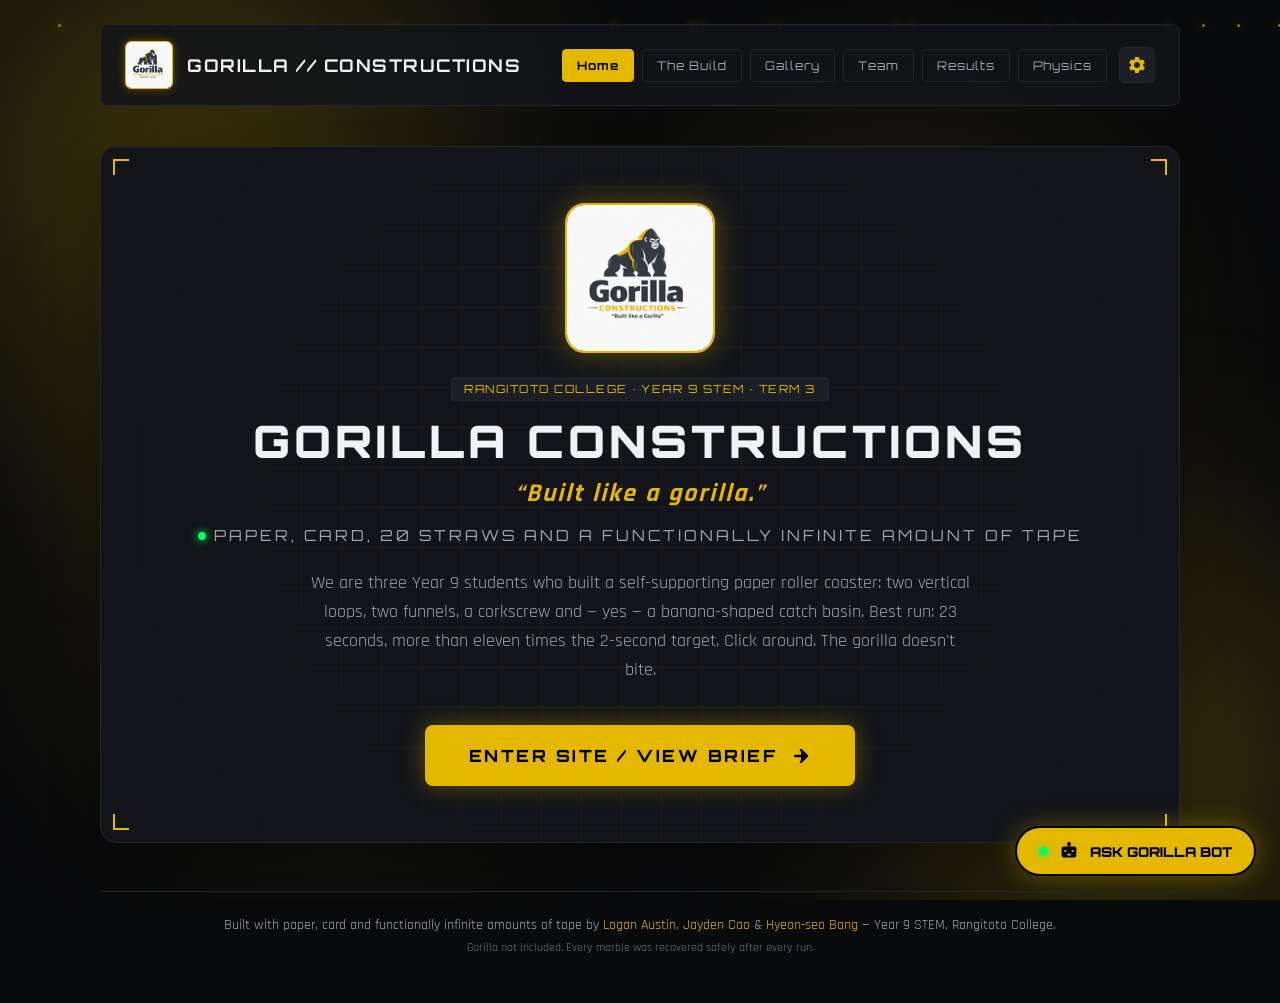
<file: deploy/index.html>
<!DOCTYPE html>
<html lang="en">
<head>
  <meta charset="UTF-8">
  <meta name="viewport" content="width=device-width, initial-scale=1.0">
  <title>Gorilla Constructions — Year 9 Roller Coaster (Rangitoto College)</title>
  <meta name="description" content="Three Year 9 students, 20 straws, 10 sheets of card, two loops, two funnels and one banana. This is our paper roller coaster build.">
  <meta property="og:title" content="Gorilla Constructions — Built Like a Gorilla">
  <meta property="og:description" content="Our Year 9 paper & card roller coaster: dual loops, twin funnels, corkscrew spirals and a banana catch basin.">
  <meta property="og:type" content="website">
  <meta property="og:image" content="assets/images/logo.jpg">
  <meta name="theme-color" content="#090a0c">
  <link rel="icon" type="image/png" href="assets/images/favicon.png">
  <link href="https://fonts.googleapis.com/css2?family=Orbitron:wght@600;800;900&family=Rajdhani:wght@500;600;700&family=Caveat:wght@600&display=swap" rel="stylesheet">
  <link rel="stylesheet" href="css/styles.css">
</head>
<body>

  <a class="skip-link" href="#main-content">Skip to content</a>

  <!-- HIDDEN TRANSLATE DIV -->
  <div id="google_translate_element" style="display:none;"></div>

  <!-- MOVING BACKGROUND LIGHTS -->
  <div class="glow-bg">
    <div id="g1" class="glow-circle glow-1"></div>
    <div id="g2" class="glow-circle glow-2"></div>
    <div id="g3" class="glow-circle glow-3"></div>
    <div id="g4" class="glow-circle glow-4"></div>
  </div>

  <div id="particles-container"></div>

  <div id="main-content" class="container">
    
    <!-- HEADER -->
    <header>
      <div class="logo-area" onclick="switchSection('home')">
        <div class="logo-box">
          <img src="assets/images/logo.jpg" alt="Gorilla Constructions Logo">
        </div>
        <h1>GORILLA // CONSTRUCTIONS</h1>
      </div>

      <div class="nav-wrapper">
        <button type="button" class="nav-burger" id="navBurger" onclick="toggleMobileNav()" aria-label="Toggle navigation menu" aria-expanded="false" aria-controls="main-nav">
          <svg viewBox="0 0 24 24"><path d="M3 6h18M3 12h18M3 18h18" stroke="currentColor" stroke-width="2.4" stroke-linecap="round"/></svg>
        </button>

        <nav id="main-nav" aria-label="Main navigation">
          <button type="button" class="nav-btn" id="btn-home" onclick="switchSection('home')">Home</button>
          <button type="button" class="nav-btn" id="btn-brief" onclick="switchSection('brief')">The Build</button>
          <button type="button" class="nav-btn" id="btn-gallery" onclick="switchSection('gallery')">Gallery</button>
          <button type="button" class="nav-btn" id="btn-team" onclick="switchSection('team')">Team</button>
          <button type="button" class="nav-btn" id="btn-testing" onclick="switchSection('testing')">Results</button>
          <button type="button" class="nav-btn" id="btn-physics" onclick="switchSection('physics')">Physics</button>
        </nav>

        <!-- ACCESSIBILITY SETTINGS MODAL TRIGGER GEAR -->
        <button class="settings-trigger-btn" onclick="openAccessibilityModal()" title="Settings, accessibility & language">
          <svg viewBox="0 0 24 24"><path d="M19.14 12.94c.04-.3.06-.61.06-.94 0-.32-.02-.64-.07-.94l2.03-1.58a.49.49 0 0 0 .12-.61l-1.92-3.32a.488.488 0 0 0-.59-.22l-2.39.96c-.5-.38-1.03-.7-1.62-.94l-.36-2.54a.484.484 0 0 0-.48-.41h-3.84c-.24 0-.43.17-.47.41l-.36 2.54c-.59.24-1.13.57-1.62.94l-2.39-.96a.488.488 0 0 0-.59.22L2.74 8.87c-.12.21-.08.47.12.61l2.03 1.58c-.05.3-.09.63-.09.94s.02.64.07.94l-2.03 1.58a.49.49 0 0 0-.12.61l1.92 3.32c.12.22.37.29.59.22l2.39-.96c.5.38 1.03.7 1.62.94l.36 2.54c.05.24.24.41.48.41h3.84c.24 0 .44-.17.47-.41l.36-2.54c.59-.24 1.13-.56 1.62-.94l2.39.96c.22.08.47 0 .59-.22l1.92-3.32c.12-.22.07-.47-.12-.61l-2.01-1.58zM12 15.6c-1.98 0-3.6-1.62-3.6-3.6s1.62-3.6 3.6-3.6 3.6 1.62 3.6 3.6-1.62 3.6-3.6 3.6z"/></svg>
        </button>
      </div>
    </header>

    <!-- ACCESSIBILITY & SETTINGS POPUP MODAL -->
    <div id="accessibilityModal" class="modal-overlay" role="dialog" aria-modal="true" aria-labelledby="a11yModalTitle" onclick="closeAccessibilityModal()">
      <div class="accessibility-card" onclick="event.stopPropagation()">
        <div class="accessibility-header">
          <h3 id="a11yModalTitle">
            <svg width="20" height="20" viewBox="0 0 24 24" fill="var(--accent-gold)"><path d="M12 2a10 10 0 1 0 10 10A10 10 0 0 0 12 2zm1 15h-2v-6h2zm0-8h-2V7h2z"/></svg>
            ACCESSIBILITY & SETTINGS
          </h3>
          <button class="modal-close-btn" onclick="closeAccessibilityModal()">&times;</button>
        </div>

        <!-- THEME SELECTION -->
        <div class="setting-group">
          <label>COLOR THEME</label>
          <div class="option-buttons-row">
            <button class="setting-btn active-opt" id="theme-dark-btn" onclick="setTheme('dark')">Dark</button>
            <button class="setting-btn" id="theme-light-btn" onclick="setTheme('light')">Light (White & Yellow)</button>
          </div>
        </div>

        <!-- ZOOM / SCALE OPTIONS -->
        <div class="setting-group">
          <label>PAGE ZOOM / SCALE</label>
          <div class="option-buttons-row">
            <button class="setting-btn" onclick="setPageZoom('80%')">80%</button>
            <button class="setting-btn active-opt" id="zoom-default" onclick="setPageZoom('100%')">100%</button>
            <button class="setting-btn" onclick="setPageZoom('125%')">125%</button>
            <button class="setting-btn" onclick="setPageZoom('150%')">150%</button>
          </div>
        </div>

        <!-- TEXT SIZE -->
        <div class="setting-group">
          <label>FONT SIZE</label>
          <div class="option-buttons-row">
            <button class="setting-btn" onclick="setFontSize('14px')">Small</button>
            <button class="setting-btn active-opt" onclick="setFontSize('16px')">Normal</button>
            <button class="setting-btn" onclick="setFontSize('18px')">Large</button>
            <button class="setting-btn" onclick="setFontSize('20px')">X-Large</button>
          </div>
        </div>

        <!-- ACCESSIBILITY TOGGLES -->
        <div class="setting-group">
          <div class="toggle-row">
            <span>High Contrast Mode</span>
            <label class="switch">
              <input type="checkbox" id="contrastToggle" onchange="toggleHighContrast(this.checked)">
              <span class="slider"></span>
            </label>
          </div>

          <div class="toggle-row">
            <span>Dyslexia-Friendly Font</span>
            <label class="switch">
              <input type="checkbox" id="fontToggle" onchange="toggleDyslexiaFont(this.checked)">
              <span class="slider"></span>
            </label>
          </div>

          <div class="toggle-row">
            <span>Reduce Motion (Disable Animations)</span>
            <label class="switch">
              <input type="checkbox" id="motionToggle" onchange="toggleReduceMotion(this.checked)">
              <span class="slider"></span>
            </label>
          </div>

          <div class="toggle-row">
            <span>Gorilla Bot AI Floating Widget</span>
            <label class="switch">
              <input type="checkbox" id="aiToggle" checked onchange="toggleAIBotWidget(this.checked)">
              <span class="slider"></span>
            </label>
          </div>

          <div class="toggle-row">
            <span>Sound Effects (Gorilla Roar)</span>
            <label class="switch">
              <input type="checkbox" id="soundToggle" checked onchange="toggleSoundEffects(this.checked)">
              <span class="slider"></span>
            </label>
          </div>

          <!-- LANGUAGE -->
          <div class="setting-group">
            <label>WEBSITE LANGUAGE</label>
            <div class="lang-selector-box">
              <span style="font-size: 0.8rem;">🌐</span>
              <select id="globalLangSelect" onchange="applyGlobalLanguage(this.value)">
                <option value="en">EN (English)</option>
                <option value="es">ES (Español)</option>
                <option value="fr">FR (Français)</option>
                <option value="de">DE (Deutsch)</option>
                <option value="zh-CN">ZH (中文)</option>
                <option value="ja">JA (日本語)</option>
                <option value="ar">AR (العربية)</option>
                <option value="pt">PT (Português)</option>
                <option value="ru">RU (Русский)</option>
                <option value="hi">HI (हिन्दी)</option>
                <option value="ko">KO (한국어)</option>
                <option value="it">IT (Italiano)</option>
              </select>
            </div>
          </div>
        </div>

      </div>
    </div>

    <!-- LIGHTBOX MODAL FOR GALLERY IMAGES -->
    <div id="lightboxModal" class="lightbox-modal" role="dialog" aria-modal="true" aria-label="Enlarged photo viewer" onclick="closeLightbox()">
      <div class="lightbox-content" onclick="event.stopPropagation()">
        <button class="lightbox-close-btn" onclick="closeLightbox()" aria-label="Close photo viewer">&times;</button>
        <div class="lightbox-img-container">
          <img id="lightboxImg" alt="Enlarged coaster photo">
        </div>
        <div class="lightbox-desc">
          <h3 id="lightboxTitle">Photo</h3>
          <p id="lightboxText">Click a photo to see it here.</p>
        </div>
      </div>
    </div>

    <!-- TAB 0: LANDING HOME PAGE -->
    <section id="home" class="page-section active-section">
      <div class="landing-hero" id="tiltCard">
        
        <div class="corner-accent top-left"></div>
        <div class="corner-accent top-right"></div>
        <div class="corner-accent bottom-left"></div>
        <div class="corner-accent bottom-right"></div>

        <div class="hero-grid-pattern"></div>

        <div class="landing-content">
          <div class="landing-logo-wrapper" onclick="triggerGorillaRoar()" title="Go on. Click the gorilla.">
            <img src="assets/images/logo.jpg" alt="Gorilla Constructions Logo">
            <span class="click-hint">CLICK ME</span>
          </div>

          <span class="status-tag">RANGITOTO COLLEGE · YEAR 9 STEM · TERM 3</span>
          <h2 class="landing-title">Gorilla Constructions</h2>

          <div class="landing-motto">“Built like a gorilla.”</div>

          <div class="landing-subtitle">
            <span class="status-dot"></span> Paper, card, 20 straws and a functionally infinite amount of tape
          </div>

          <p class="landing-description">
            We are three Year 9 students who built a self-supporting paper roller coaster: two vertical loops, two funnels, a corkscrew and — yes — a banana-shaped catch basin. Best run: 23 seconds, more than eleven times the 2-second target. Click around. The gorilla doesn't bite.
          </p>

          <button type="button" class="enter-btn" onclick="switchSection('brief')">
            ENTER SITE / VIEW BRIEF
            <svg viewBox="0 0 24 24">
              <path d="M5 12h14M12 5l7 7-7 7" stroke="currentColor" stroke-width="3" stroke-linecap="round" stroke-linejoin="round"/>
            </svg>
          </button>
        </div>

      </div>
    </section>

    <!-- TAB 1: DESIGN BRIEF & SPECS -->
    <section id="brief" class="page-section">
      <div class="hero">
        <span class="status-tag">THE TASK</span>
        <h2>Paper &amp; Card Roller Coaster Project</h2>
        <p>The brief: a self-supporting marble run, at least one loop, running for at least 2 seconds. We went slightly overboard — two loops, two funnels and a corkscrew — because "meets the minimum" didn't feel very gorilla.</p>
      </div>

      <div class="metrics-bar">
        <div class="metric-card">
          <h4 data-count="23" data-suffix="s">23s</h4>
          <p>Best Run Time (target was 2s)</p>
        </div>
        <div class="metric-card">
          <h4 data-count="2" data-suffix="">2</h4>
          <p>Vertical Loops (360°)</p>
        </div>
        <div class="metric-card">
          <h4 data-count="2" data-suffix="">2</h4>
          <p>Velocity Funnels</p>
        </div>
        <div class="metric-card">
          <h4 data-count="45" data-suffix="cm">45cm</h4>
          <p>Starting Drop Height</p>
        </div>
      </div>

      <div class="grid">
        <div class="card">
          <h3>What we built (and why)</h3>
          <p>The assessment is based on Ben Finio's Science Buddies guide. Here's our spec sheet — every choice on this list earned its place the hard way:</p>
          <br>
          <ul>
            <li><strong>Two vertical loops:</strong> One loop is the brief. Two is a statement. They're stepped in height so the marble keeps enough speed to survive the second apex.</li>
            <li><strong>Two funnels:</strong> Inverted paper trapezoids that trade straight-line speed for slow orbital spirals — our secret weapon for stretching run time.</li>
            <li><strong>Corkscrew spiral:</strong> A folded 3D helix that bleeds off speed gently between features instead of losing it all in one drop.</li>
            <li><strong>Banana basin:</strong> The finish line is banana-shaped. There is no engineering reason for this. There doesn't need to be.</li>
            <li><strong>Self-supporting:</strong> Everything stands on an A3 cardboard base held up by straw truss towers. No walls, no hands, no cheating.</li>
          </ul>
          <span class="margin-note">the banana was Hyeon-seo's idea. We regret nothing.</span>
        </div>

        <div class="card">
          <h3>Why it's shaped like this</h3>
          <p>Logan's straw cross-bracing + Hyeon-seo's track geometry (funnels, loops, spirals) + Jayden's height maths. The full lap:</p>
          <br>
          <p><strong>The run:</strong> the marble starts as high as the tower allows, because height = stored energy — that's the whole game. It drops into <strong>Funnel #1</strong> and orbits while feeding slowly through the hole, regains speed through <strong>Loops #1 and #2</strong>, threads the corkscrew <strong>spiral</strong>, takes one last spin in <strong>Funnel #2</strong>, then rolls to a stop in the <strong>banana</strong>. Simple to describe. Eleven prototypes to build.</p>
        </div>

        <div class="blueprint-card">
          <div class="blueprint-header">
            <h3>Structural CAD Blueprint</h3>
            <span class="cad-tag">DRAWN TO SCALE · MORE OR LESS</span>
          </div>

          <div class="blueprint-screen">
            <svg class="blueprint-svg" viewBox="0 0 320 210">
              <defs>
                <linearGradient id="trackGrad" x1="0%" y1="0%" x2="100%" y2="100%">
                  <stop offset="0%" stop-color="#ffe600" />
                  <stop offset="100%" stop-color="#b39000" />
                </linearGradient>

                <linearGradient id="bananaGrad" x1="0%" y1="0%" x2="100%" y2="100%">
                  <stop offset="0%" stop-color="#fff200" />
                  <stop offset="60%" stop-color="#ffd000" />
                  <stop offset="100%" stop-color="#e5a800" />
                </linearGradient>
              </defs>

              <polygon points="10,195 100,155 310,155 220,195" fill="var(--badge-bg)" stroke="var(--card-border)" stroke-width="1.5" />
              <text x="160" y="183" font-size="7" fill="var(--text-sub)" font-family="var(--heading-font)" text-anchor="middle">A3 BASE PLATE (SELF-SUPPORTING)</text>

              <g id="svg-tower" opacity="1" style="transition: opacity 0.3s;" onclick="inspectBlueprintPart('tower')">
                <line x1="28" y1="12" x2="18" y2="185" stroke="var(--text-sub)" stroke-width="2" />
                <line x1="28" y1="12" x2="45" y2="178" stroke="var(--text-sub)" stroke-width="2" />
                <line x1="28" y1="12" x2="62" y2="168" stroke="var(--text-sub)" stroke-width="2" />
                <line x1="26" y1="45" x2="48" y2="75" stroke="var(--accent-gold)" stroke-width="1" />
                <line x1="23" y1="85" x2="52" y2="115" stroke="var(--accent-gold)" stroke-width="1" />
                <line x1="20" y1="125" x2="56" y2="150" stroke="var(--accent-gold)" stroke-width="1" />
                <path d="M 28 10 C 38 10, 48 12, 52 24" fill="none" stroke="url(#trackGrad)" stroke-width="2.5" />
              </g>

              <g id="svg-funnels" opacity="0.4" style="transition: opacity 0.3s;" onclick="inspectBlueprintPart('funnels')">
                <ellipse cx="70" cy="30" rx="22" ry="7" fill="var(--badge-bg)" stroke="var(--accent-gold)" stroke-width="1.5" />
                <polygon points="48,30 92,30 76,50 64,50" fill="var(--badge-bg)" stroke="var(--accent-gold)" stroke-width="1.5" />
                <ellipse cx="70" cy="33" rx="14" ry="4" fill="none" stroke="var(--accent-gold)" stroke-width="1" stroke-dasharray="2,2" />
                <text x="70" y="32" font-size="5" fill="var(--accent-gold)" font-family="var(--heading-font)" text-anchor="middle">FUNNEL 1</text>

                <ellipse cx="225" cy="110" rx="30" ry="9" fill="var(--badge-bg)" stroke="var(--accent-gold)" stroke-width="1.5" />
                <polygon points="195,110 255,110 234,136 216,136" fill="var(--badge-bg)" stroke="var(--accent-gold)" stroke-width="1.5" />
                <ellipse cx="225" cy="114" rx="20" ry="5" fill="none" stroke="var(--accent-gold)" stroke-width="1" stroke-dasharray="2,2" />
                <text x="225" y="113" font-size="6" fill="var(--accent-gold)" font-family="var(--heading-font)" text-anchor="middle">FUNNEL 2 (LARGER)</text>
              </g>

              <g id="svg-loops" opacity="0.4" style="transition: opacity 0.3s;" onclick="inspectBlueprintPart('loops')">
                <path d="M 52 24 C 55 24, 60 25, 68 23" fill="none" stroke="url(#trackGrad)" stroke-width="2.5" />
                <path d="M 70 50 Q 70 72, 95 72" fill="none" stroke="url(#trackGrad)" stroke-width="2.5" />
                <path d="M 95 72 C 85 32, 125 32, 115 75" fill="none" stroke="url(#trackGrad)" stroke-width="2.5" />
                <path d="M 115 75 Q 122 78, 128 78" fill="none" stroke="url(#trackGrad)" stroke-width="2.5" />
                <path d="M 128 78 C 120 48, 152 48, 146 80" fill="none" stroke="url(#trackGrad)" stroke-width="2.5" />
              </g>

              <g id="svg-spirals" opacity="0.4" style="transition: opacity 0.3s;" onclick="inspectBlueprintPart('spirals')">
                <path d="M 146 80 Q 152 82, 158 84" fill="none" stroke="url(#trackGrad)" stroke-width="2.5" />
                <path d="M 158 84 C 180 70, 185 105, 168 100 C 152 95, 180 82, 198 101" 
                      fill="none" stroke="url(#trackGrad)" stroke-width="2.5" stroke-dasharray="4,1" />
                <path d="M 225 136 C 225 152, 238 154, 246 150" fill="none" stroke="url(#trackGrad)" stroke-width="2.5" />

                <g id="accurate-banana-shape">
                  <path d="M 246,146 C 260,138 285,142 300,160 C 305,166 302,176 290,178 C 278,180 262,172 250,160 C 242,152 243,148 246,146 Z" 
                        fill="url(#bananaGrad)" stroke="#221800" stroke-width="1.2" />
                  <path d="M 246,146 C 243,142 241,138 243,135 C 246,133 249,136 250,140 Z" 
                        fill="#4d3b00" stroke="#221800" stroke-width="0.8" />
                  <path d="M 290,178 C 293,181 296,180 295,177 C 294,175 291,176 290,178 Z" 
                        fill="#2e2200" stroke="#221800" stroke-width="0.8" />
                  <path d="M 248,145 C 262,143 282,148 295,165" fill="none" stroke="#cca000" stroke-width="1.2" />
                  <path d="M 250,152 C 262,158 276,166 288,172" fill="none" stroke="#a37c00" stroke-width="0.8" stroke-dasharray="3,1" />
                  <text x="272" y="163" font-size="4.5" fill="#221800" font-family="var(--heading-font)" font-weight="800" text-anchor="middle">BANANA BASIN</text>
                </g>
              </g>

              <!-- ANIMATED TEST MARBLE LAYER -->
              <g id="marble-layer">
                <path id="marble-route" fill="none" stroke="var(--accent-gold)" stroke-width="1.5"
                      stroke-opacity="0.5" stroke-linecap="round"
                      d="M 28 10
                         C 38 10, 48 12, 52 24
                         C 55 24, 60 25, 64 26
                         C 60 24, 68 21, 74 24
                         C 84 27, 82 38, 71 39
                         C 61 40, 58 30, 66 27
                         C 72 25, 76 30, 74 35
                         C 72 40, 70 44, 70 50
                         Q 70 72, 95 72
                         C 85 32, 125 32, 115 75
                         Q 122 78, 128 78
                         C 120 48, 152 48, 146 80
                         Q 152 82, 158 84
                         C 180 70, 185 105, 168 100
                         C 152 95, 180 82, 198 101
                         C 196 106, 198 109, 203 111
                         C 220 115, 240 114, 243 109
                         C 246 118, 210 122, 204 116
                         C 212 124, 228 124, 227 130
                         C 226 133, 225 134, 225 136
                         C 225 152, 238 154, 246 150
                         C 255 146, 268 148, 276 156
                         C 282 162, 280 170, 272 170" />
                <circle id="marble-glow" cx="28" cy="10" r="6" fill="var(--accent-gold)" opacity="0.35" />
                <circle id="marble-dot" cx="28" cy="10" r="3.2" fill="var(--accent-gold)" stroke="#000" stroke-width="0.6" />
              </g>
            </svg>
          </div>

          <div class="blueprint-controls">
            <button class="bp-btn active-bp" onclick="updateBlueprint('tower', this)">1. Tower</button>
            <button class="bp-btn" onclick="updateBlueprint('funnels', this)">2. Funnels</button>
            <button class="bp-btn" onclick="updateBlueprint('loops', this)">3. Loops</button>
            <button class="bp-btn" onclick="updateBlueprint('spirals', this)">4. Spiral/Basin</button>
          </div>

          <button type="button" class="marble-run-btn" id="marbleRunBtn" onclick="toggleMarbleRun()">&#9654; RUN TEST MARBLE</button>

          <div class="blueprint-info-box" id="bp-info">
            <strong>PRIMARY STRAW SUPPORT TOWER</strong>
            Elevated main truss designed to provide initial potential energy drop height required to clear both loops and funnels.
          </div>

          <div class="material-gauges">
            <h4>MATERIAL ALLOCATION</h4>
            <div class="gauge-item">
              <div class="gauge-label">
                <span>Straws Used</span>
                <span>20 / 20 (100%)</span>
              </div>
              <div class="gauge-bar"><div class="gauge-fill" style="width: 100%;"></div></div>
            </div>
            <div class="gauge-item">
              <div class="gauge-label">
                <span>Card Sheets Used</span>
                <span>10 / 10 (100%)</span>
              </div>
              <div class="gauge-bar"><div class="gauge-fill" style="width: 100%;"></div></div>
            </div>
          </div>
        </div>
      </div>

      <!-- BUILD LOG -->
      <!-- EDIT: these entries are plausible placeholders - swap in your real dates and events -->
      <div class="card build-log">
        <h3>Build log <span class="margin-note-inline">the honest version</span></h3>
        <div class="timeline">
          <div class="timeline-item">
            <div class="timeline-date">28 JUL</div>
            <div class="timeline-body"><strong>Sketch day.</strong> Three concepts on one whiteboard. The banana appears within the first ten minutes. Nobody takes credit.</div>
          </div>
          <div class="timeline-item">
            <div class="timeline-date">4 AUG</div>
            <div class="timeline-body"><strong>Base &amp; tower.</strong> The first truss tower folds like wet cardboard. Cross-bracing is added and the tower stops apologising.</div>
          </div>
          <div class="timeline-item">
            <div class="timeline-date">11 AUG</div>
            <div class="timeline-body"><strong>The loop problem.</strong> Marble clears loop #1 but shreds through loop #2. Loop #2 gets rebuilt taller, with a wider apex. <em>(See: Physics)</em></div>
          </div>
          <div class="timeline-item">
            <div class="timeline-date">18 AUG</div>
            <div class="timeline-body"><strong>Funnel tuning.</strong> Re-pitch funnel #1, tape every joint smooth. Run time jumps from 9s to 17s. Morale skyrockets.</div>
          </div>
          <div class="timeline-item">
            <div class="timeline-date">25 AUG</div>
            <div class="timeline-body"><strong>First full run.</strong> Tower to banana, no interventions: 23 seconds. High fives. The banana remains undefeated.</div>
          </div>
        </div>
      </div>
    </section>

    <!-- TAB 2: PHOTO GALLERY -->
    <section id="gallery" class="page-section">
      <div class="hero">
        <span class="status-tag">GALLERY</span>
        <h2>The Coaster, In Pictures</h2>
        <p>Click any photo to zoom. Yes, some of them are blurry — we were excited.</p>
      </div>

      <div class="gallery-grid">
        <!-- Photo 1 -->
        <!-- EDIT: captions are placeholder stories - swap in the real ones -->
        <div class="gallery-card" data-img="assets/images/gallery-1.jpg" data-title="The full build" data-desc="Complete track, tower to banana. This took three lunchtimes and most of our dignity." onclick="openLightboxFromCard(this)">
          <div class="gallery-img-wrapper">
            <img src="assets/images/gallery-1.jpg" alt="The full roller coaster build" loading="lazy" decoding="async">
            <span class="gallery-overlay-hint">ZOOM 🔍</span>
          </div>
          <div class="gallery-caption">
            <h4>The full build</h4>
            <p>Complete track, tower to banana. Three lunchtimes to get this far.</p>
          </div>
        </div>

        <!-- Photo 2 -->
        <div class="gallery-card" data-img="assets/images/gallery-2.jpg" data-title="Funnel #1, mid-build" data-desc="The trapezoid shape makes the marble orbit instead of dropping straight through. Physics, but foldy." onclick="openLightboxFromCard(this)">
          <div class="gallery-img-wrapper">
            <img src="assets/images/gallery-2.jpg" alt="Funnel 1 during construction" loading="lazy" decoding="async">
            <span class="gallery-overlay-hint">ZOOM 🔍</span>
          </div>
          <div class="gallery-caption">
            <h4>Funnel #1, mid-build</h4>
            <p>The trapezoid shape makes the marble orbit instead of dropping straight through.</p>
          </div>
        </div>

        <!-- Photo 3 -->
        <div class="gallery-card" data-img="assets/images/gallery-3.jpg" data-title="Loop inspection" data-desc="Checking loop #2's seam after the Great Collapse of 11 August. It did not enjoy that." onclick="openLightboxFromCard(this)">
          <div class="gallery-img-wrapper">
            <img src="assets/images/gallery-3.jpg" alt="Inspecting loop 2 after a collapse" loading="lazy" decoding="async">
            <span class="gallery-overlay-hint">ZOOM 🔍</span>
          </div>
          <div class="gallery-caption">
            <h4>Loop inspection</h4>
            <p>Checking loop #2's seam after the Great Collapse of 11 August.</p>
          </div>
        </div>

        <!-- Photo 4 -->
        <div class="gallery-card" data-img="assets/images/gallery-4.jpg" data-title="The finish line" data-desc="The banana basin, photographed minutes before its first successful catch. Proud moment." onclick="openLightboxFromCard(this)">
          <div class="gallery-img-wrapper">
            <img src="assets/images/gallery-4.jpg" alt="The banana basin at the finish line" loading="lazy" decoding="async">
            <span class="gallery-overlay-hint">ZOOM 🔍</span>
          </div>
          <div class="gallery-caption">
            <h4>The finish line</h4>
            <p>The banana basin, minutes before its first successful catch.</p>
          </div>
        </div>
      </div>
    </section>

    <!-- TAB 3: TEAM MEMBERS -->
    <section id="team" class="page-section">
      <div class="hero">
        <span class="status-tag">THE TEAM</span>
        <h2>Three Humans, One Mascot</h2>
        <p>Roles, strengths and — in the interest of honesty — weaknesses. Every member of this team currently has tape residue on their hands.</p>
      </div>

      <div class="grid">
        <div class="card">
          <div class="avatar-frame"><img src="assets/images/team-logan.jpg" alt="Logan Austin" loading="lazy" decoding="async"></div>
          <h3 style="text-align: center;">Logan Austin</h3>
          <div class="role-title">Lead Structural Engineer</div>
          <p><strong>Primary Responsibilities:</strong> Assembling support trusses to hold up elevated funnels, dual loops, and corkscrew spiral sections securely on the base.</p>
          <br>
          <p><strong>Strengths:</strong> Structural framing, load distribution, and physical assembly technique.</p>
          <br>
          <!-- EDIT: invented weakness - adjust to taste -->
          <p><strong>Weaknesses:</strong> Underestimates how long taping takes. Every single time.</p>
        </div>

        <div class="card">
          <div class="avatar-frame"><img src="assets/images/team-jayden.jpg" alt="Jayden Cao" loading="lazy" decoding="async"></div>
          <h3 style="text-align: center;">Jayden Cao</h3>
          <div class="role-title">Quality & Physics Lead</div>
          <p><strong>Primary Responsibilities:</strong> Calculating height ratios between starting hills, Funnel #1, Loop #1, Loop #2, and Funnel #2 to guarantee momentum retention.</p>
          <br>
          <p><strong>Strengths:</strong> Physics analysis, energy conservation calculations, and friction mechanics.</p>
          <br>
          <!-- EDIT: invented weakness - adjust to taste -->
          <p><strong>Weaknesses:</strong> Once rounded g to 10 to save time. Has not been allowed to forget it since.</p>
        </div>

        <div class="card">
          <div class="avatar-frame"><img src="assets/images/team-hyeon-seo.jpg" alt="Hyeon-seo Bang" loading="lazy" decoding="async"></div>
          <h3 style="text-align: center;">Hyeon-seo Bang</h3>
          <div class="role-title">Track Design Specialist</div>
          <p><strong>Primary Responsibilities:</strong> Folding dual funnels, scoring cardstock for corkscrew spirals, forming two seamless loop radii, and crafting the banana basin.</p>
          <br>
          <p><strong>Strengths:</strong> Paper-folding geometry, smooth seam alignment, and creative track shaping.</p>
          <br>
          <!-- EDIT: invented weakness - adjust to taste -->
          <p><strong>Weaknesses:</strong> Physically incapable of folding paper without also decorating it.</p>
        </div>
      </div>
    </section>

    <!-- TAB 4: TESTING & VIDEO -->
    <section id="testing" class="page-section">
      <div class="hero">
        <span class="status-tag">PERFORMANCE & VERIFICATION</span>
        <h2>Testing: the numbers don't lie</h2>
        <p>Five measured runs on the final build. The video below is one of them — real footage, real marble, actual screaming (off-camera).</p>
      </div>

      <div class="qa-block">
        <h3>The rebuild nobody saw coming</h3>
        <p>Our first layout was a disaster: the marble died in funnel #1 about half the time, and when it survived, it never cleared loop #2. Diagnosis (Jayden, armed with a ruler): too much friction in the funnels, not enough starting height. So we rebuilt — raised the tower, re-pitched funnel #1, taped every loop joint smooth, and banked the corkscrew so it feeds straight into funnel #2. Run time went from a lucky 9 seconds to a repeatable 23, and the marble now finishes every single run.</p>
      </div>

      <!-- TEST RESULTS -->
      <!-- EDIT: stopwatch times below are placeholders - swap in your real measurements -->
      <div class="qa-block">
        <h3>Final test runs</h3>
        <table class="test-table">
          <thead>
            <tr><th>Run</th><th>Time</th><th>Result</th></tr>
          </thead>
          <tbody>
            <tr><td>1</td><td>21.8s</td><td>Finished — clean</td></tr>
            <tr><td>2</td><td>24.6s</td><td>Finished — slow funnel exit</td></tr>
            <tr><td>3</td><td>22.9s</td><td>Finished — clean</td></tr>
            <tr><td>4</td><td>20.5s</td><td>Finished — clipped loop #2</td></tr>
            <tr class="best-run"><td>5</td><td>23.0s</td><td>Finished — clean (the video run)</td></tr>
          </tbody>
        </table>

        <div class="chart-box">
          <svg class="run-chart" viewBox="0 0 320 150" role="img" aria-label="Bar chart of run times across five trials">
            <defs>
              <linearGradient id="barGrad" x1="0%" y1="0%" x2="0%" y2="100%">
                <stop offset="0%" stop-color="#ffe600" />
                <stop offset="100%" stop-color="#b39000" />
              </linearGradient>
            </defs>

            <line x1="25" y1="125" x2="305" y2="125" stroke="var(--card-border)" stroke-width="1.5" />
            <line x1="25" y1="116.6" x2="305" y2="116.6" stroke="var(--text-sub)" stroke-width="1" stroke-dasharray="4,3" opacity="0.6" />
            <text x="300" y="112.6" font-size="7" fill="var(--text-sub)" text-anchor="end">2s TARGET</text>

            <rect x="40"  y="33.4" width="34" height="91.6" fill="url(#barGrad)" opacity="0.65" rx="2" />
            <rect x="92"  y="21.7" width="34" height="103.3" fill="url(#barGrad)" opacity="0.65" rx="2" />
            <rect x="144" y="28.8" width="34" height="96.2" fill="url(#barGrad)" opacity="0.65" rx="2" />
            <rect x="196" y="38.9" width="34" height="86.1" fill="url(#barGrad)" opacity="0.65" rx="2" />
            <rect x="248" y="28.4" width="34" height="96.6" fill="url(#barGrad)" opacity="1" rx="2" />

            <text x="57"  y="28.4" font-size="8" fill="var(--text-main)" text-anchor="middle">21.8</text>
            <text x="109" y="16.7" font-size="8" fill="var(--text-main)" text-anchor="middle">24.6</text>
            <text x="161" y="23.8" font-size="8" fill="var(--text-main)" text-anchor="middle">22.9</text>
            <text x="213" y="33.9" font-size="8" fill="var(--text-main)" text-anchor="middle">20.5</text>
            <text x="265" y="23.4" font-size="8" fill="var(--accent-gold)" font-weight="bold" text-anchor="middle">23.0</text>

            <text x="57"  y="138" font-size="8" fill="var(--text-sub)" text-anchor="middle">T1</text>
            <text x="109" y="138" font-size="8" fill="var(--text-sub)" text-anchor="middle">T2</text>
            <text x="161" y="138" font-size="8" fill="var(--text-sub)" text-anchor="middle">T3</text>
            <text x="213" y="138" font-size="8" fill="var(--text-sub)" text-anchor="middle">T4</text>
            <text x="265" y="138" font-size="8" fill="var(--text-sub)" text-anchor="middle">T5</text>
          </svg>
          <p class="chart-note">Run times, trials 1–5 (seconds). The target was 2 seconds — every run beats it ten times over.</p>
        </div>
      </div>

      <div class="qa-block">
        <h3>Roller Coaster Testing Video</h3>
        <div class="video-wrapper video-portrait">
          <video controls preload="metadata" playsinline poster="assets/video/poster.jpg" title="Roller Coaster Test Video">
            <source src="assets/video/roller-coaster-test.mp4" type="video/mp4">
            Your browser does not support the video tag.
          </video>
        </div>
      </div>
    </section>

    <!-- TAB 5: PHYSICS REFLECTION -->
    <section id="physics" class="page-section">
      <div class="hero">
        <span class="status-tag">THE SCIENCE BIT</span>
        <h2>Physics: why the marble behaves</h2>
        <p>Energy conversions, friction, and the maths that decides whether loop #2 lives or dies. Verified with a ruler, a stopwatch and one very patient marble.</p>
      </div>

      <!-- ============================================================
           EDIT: PHYSICS NUMBERS ARE PLAUSIBLE STUBS - REPLACE WITH REAL DATA
           - Start height: 45cm (appears in metric card, Q1, Q2, playground default)
           - Loop #2 apex: 12cm (Q2)
           - Marble mass: 5g (Q3 + playground default)
           - Friction loss: 25% (playground default)
           When you measure the real values, update those spots + the playground
           input values (id="ph-height" / "ph-mass" / "ph-radius" / "ph-friction").
           ============================================================ -->

      <div class="qa-block">
        <h3>1. Why funnels and spirals stretch the run time</h3>
        <p>In funnel #1, the marble's straight-line kinetic energy converts into orbital rotation — centripetal force pins it to the funnel wall while gravity feeds it slowly through the exit hole. Funnel #2 does the same job near the finish. The corkscrew spreads the remaining speed loss along a long, gentle helix instead of one sudden drop. Result: <strong>23 seconds</strong> of run time from a 45cm start. The funnels are the heroes.</p>
      </div>

      <div class="qa-block">
        <h3>2. The loop #2 problem (energy in action)</h3>
        <p>A loop needs speed at the <em>top</em>, not the bottom. At the apex, gravity and the track must together supply centripetal force — below a minimum speed, the marble falls. Our starting height is 45cm; loop #2's apex sits at roughly 12cm, so only (45 − 12) = 33cm of height converts into apex speed. Our first build lost too much of that to friction and failed exactly there. Raising the tower and smoothing the joints restored the margin — and now it clears every time.</p>
      </div>

      <div class="qa-block">
        <h3>3. Where the energy actually goes</h3>
        <!-- EDIT: marble mass & heights are plausible placeholders - plug in real measurements -->
        <p>Ideal model: PE = mgh. For our <strong>5g marble</strong> from <strong>45cm</strong>, that's about 0.022 J of stored energy. None of it comes back: paper friction, tape seams and air resistance eat roughly a quarter of it by loop #1, and most of the rest across the funnels. That's why funnel exits are slow and the banana catch is gentle — by the finish line, the marble is nearly out of energy. Which is exactly what a catch basin wants.</p>
      </div>

      <div class="qa-block physics-playground">
        <h3>Playground: will it clear the loop?</h3>
        <p>Drag the sliders. Using the ideal energy model minus a friction factor, this predicts whether a marble survives our loop.</p>

        <div class="slider-row">
          <label>Drop height: <output id="ph-h-out">0.45</output> m</label>
          <input type="range" id="ph-height" min="0.20" max="0.80" step="0.01" value="0.45" oninput="updatePhysicsPlayground()">
        </div>
        <div class="slider-row">
          <label>Marble mass: <output id="ph-m-out">5</output> g</label>
          <input type="range" id="ph-mass" min="2" max="20" step="1" value="5" oninput="updatePhysicsPlayground()">
        </div>
        <div class="slider-row">
          <label>Loop radius: <output id="ph-r-out">0.06</output> m</label>
          <input type="range" id="ph-radius" min="0.03" max="0.09" step="0.005" value="0.06" oninput="updatePhysicsPlayground()">
        </div>
        <div class="slider-row">
          <label>Friction loss: <output id="ph-f-out">25</output>%</label>
          <input type="range" id="ph-friction" min="0" max="50" step="1" value="25" oninput="updatePhysicsPlayground()">
        </div>

        <div class="physics-readout">
          <div><span>Starting energy</span><strong id="ph-pe">—</strong></div>
          <div><span>Speed at bottom</span><strong id="ph-vbot">—</strong></div>
          <div><span>Speed at loop apex</span><strong id="ph-vapex">—</strong></div>
          <div><span>Min height to clear</span><strong id="ph-hmin">—</strong></div>
        </div>

        <div class="physics-verdict" id="ph-verdict">—</div>
        <p class="chart-note">Model: apex clears if v² ≥ g·r after friction losses. Real coasters also lose energy to wobble, panic and tape seams.</p>
      </div>
    </section>

    <!-- FOOTER -->
    <footer>
      <p>Built with paper, card and functionally infinite amounts of tape by <span>Logan Austin</span>, <span>Jayden Cao</span> &amp; <span>Hyeon-seo Bang</span> — Year 9 STEM, Rangitoto College.</p>
      <p class="footer-small">Gorilla not included. Every marble was recovered safely after every run.</p>
    </footer>

  </div>

  <!-- FLOATING AI BOT ("GORILLA BOT") -->
  <button id="aiWidgetBtn" class="ai-widget-button" onclick="toggleAIChat()">
    <span class="ai-pulse-badge"></span>
    <svg viewBox="0 0 24 24"><path d="M12 2a2 2 0 0 1 2 2v1a2 2 0 0 1-2 2 2 2 0 0 1-2-2V4a2 2 0 0 1 2-2m-8 7a2 2 0 0 1 2-2h12a2 2 0 0 1 2 2v8a2 2 0 0 1-2 2H6a2 2 0 0 1-2-2V9m3 2v2h2v-2H7m8 0v2h2v-2h-2m-5 4v2h4v-2h-4Z"/></svg>
    ASK GORILLA BOT
  </button>

  <div id="aiChatWindow" class="ai-chat-window" role="dialog" aria-label="Gorilla Bot chat">
    <div class="ai-chat-header">
      <h4>
        <svg width="20" height="20" viewBox="0 0 24 24" fill="var(--accent-gold)"><path d="M12 2a2 2 0 0 1 2 2v1a2 2 0 0 1-2 2 2 2 0 0 1-2-2V4a2 2 0 0 1 2-2m-8 7a2 2 0 0 1 2-2h12a2 2 0 0 1 2 2v8a2 2 0 0 1-2 2H6a2 2 0 0 1-2-2V9m3 2v2h2v-2H7m8 0v2h2v-2h-2m-5 4v2h4v-2h-4Z"/></svg>
        GORILLA BOT // AI ASSISTANT
      </h4>
      <div class="ai-chat-header-actions">
        <button class="ai-chat-clear" onclick="resetGorillaChat()" title="Clear conversation" aria-label="Clear conversation">&#8635;</button>
        <button class="ai-chat-close" onclick="toggleAIChat()" aria-label="Close chat">&times;</button>
      </div>
    </div>

    <div class="ai-chat-messages" id="aiChatMessages">
      <div class="chat-msg bot">
        Hey! I'm <strong>Gorilla Bot</strong> — I know every straw of this build. Ask me about the loops, the funnels, the physics... or the banana. Please ask about the banana.
      </div>
    </div>

    <div class="ai-suggestions">
      <div class="suggestion-chip" onclick="askPreset('Run the marble')">&#9654; Run the marble</div>
      <div class="suggestion-chip" onclick="askPreset('Show me the photos')">The photos</div>
      <div class="suggestion-chip" onclick="askPreset('How fast does it go?')">How fast?</div>
      <div class="suggestion-chip" onclick="askPreset('Why two funnels?')">Why two funnels?</div>
      <div class="suggestion-chip" onclick="askPreset('Tell me about the banana')">The banana</div>
    </div>

    <div class="ai-chat-input-area">
      <input type="text" id="aiUserInput" placeholder="Ask Gorilla Bot a question..." onkeypress="handleKeyPress(event)">
      <button onclick="sendAIMessage()">SEND</button>
    </div>
  </div>

  <!-- GOOGLE TRANSLATE ENGINE SCRIPT -->
  <script src="js/main.js"></script>
  <script type="text/javascript" src="//translate.google.com/translate_a/element.js?cb=googleTranslateElementInit"></script>

  

</body>
</html>
</file>
<file: deploy/css/styles.css>
/* ==================== THEME VARIABLES & ACCESSIBILITY ROOT ==================== */
    :root {
      /* DEFAULT DARK THEME */
      --bg-dark: #090a0c;
      --card-bg: #121419;
      --card-border: #222630;
      --accent-gold: #e5b800;
      --accent-gold-glow: rgba(229, 184, 0, 0.35);
      --text-main: #f0f2f5;
      --text-sub: #a0a6b2;
      --badge-bg: #1c1e26;
      --header-bg: rgba(18, 20, 25, 0.85);
      --input-bg: #181b22;
      --base-font: 'Rajdhani', sans-serif;
      --heading-font: 'Orbitron', sans-serif;
      --font-scale: 1rem;
    }

    /* LIGHT THEME (WHITE AND YELLOW) */
    body.light-theme {
      --bg-dark: #fcfcfd;
      --card-bg: #ffffff;
      --card-border: #e2e8f0;
      --accent-gold: #d9a000;
      --accent-gold-glow: rgba(217, 160, 0, 0.2);
      --text-main: #1a202c;
      --text-sub: #4a5568;
      --badge-bg: #fff9db;
      --header-bg: rgba(255, 255, 255, 0.9);
      --input-bg: #f7fafc;
    }

    /* HIGH CONTRAST MODE */
    body.high-contrast {
      --bg-dark: #000000 !important;
      --card-bg: #000000 !important;
      --card-border: #ffffff !important;
      --accent-gold: #ffff00 !important;
      --text-main: #ffffff !important;
      --text-sub: #ffffff !important;
      --badge-bg: #000000 !important;
      --header-bg: #000000 !important;
    }

    /* DYSLEXIA FRIENDLY FONT OVERRIDE */
    body.dyslexia-font {
      --base-font: Arial, Helvetica, sans-serif !important;
      --heading-font: Arial, Helvetica, sans-serif !important;
    }

    * {
      box-sizing: border-box;
      margin: 0;
      padding: 0;
      font-family: var(--base-font);
    }

    html {
      font-size: var(--font-scale);
      transition: font-size 0.2s ease;
    }

    body {
      background-color: var(--bg-dark);
      color: var(--text-main);
      padding: 24px;
      min-height: 100vh;
      position: relative;
      overflow-x: hidden;
      top: 0px !important;
      transition: background-color 0.3s ease, color 0.3s ease;
    }

    /* HIDE GOOGLE TRANSLATE OVERLAYS */
    .goog-te-banner-frame.skiptranslate, 
    .goog-te-banner-frame, 
    #goog-gt-tt, 
    .goog-te-balloon-frame {
      display: none !important;
      visibility: hidden !important;
    }

    .goog-tooltip, 
    .goog-tooltip:hover {
      display: none !important;
      box-shadow: none !important;
    }

    .goog-text-highlight {
      background-color: transparent !important;
      box-shadow: none !important;
    }

    /* MOVING BACKGROUND LIGHTS */
    .glow-bg {
      position: fixed;
      top: 0;
      left: 0;
      width: 100vw;
      height: 100vh;
      pointer-events: none;
      z-index: 0;
      overflow: hidden;
    }

    body.reduce-motion .glow-circle,
    body.reduce-motion .particle {
      animation: none !important;
    }

    .hero-grid-pattern {
      position: absolute;
      top: 0;
      left: 0;
      width: 100%;
      height: 100%;
      background-image: 
        linear-gradient(rgba(229, 184, 0, 0.05) 1px, transparent 1px),
        linear-gradient(90deg, rgba(229, 184, 0, 0.05) 1px, transparent 1px);
      background-size: 40px 40px;
      mask-image: radial-gradient(circle at center, black 40%, transparent 80%);
      -webkit-mask-image: radial-gradient(circle at center, black 40%, transparent 80%);
      pointer-events: none;
    }

    .glow-circle {
      position: absolute;
      border-radius: 50%;
      background: var(--accent-gold);
      filter: blur(130px);
      opacity: 0.22;
      will-change: transform, opacity;
      transition: transform 0.4s ease-out;
    }

    .glow-1 { width: 500px; height: 500px; top: -10%; left: -5%; animation: floatGlow1 14s infinite ease-in-out alternate; }
    .glow-2 { width: 450px; height: 450px; bottom: -10%; right: -5%; animation: floatGlow2 18s infinite ease-in-out alternate; }
    .glow-3 { width: 380px; height: 380px; top: 20%; right: 15%; animation: floatGlow3 16s infinite ease-in-out alternate; }
    .glow-4 { width: 420px; height: 420px; bottom: 15%; left: 10%; animation: floatGlow4 20s infinite ease-in-out alternate; }

    @keyframes floatGlow1 {
      0% { transform: translate(0px, 0px) scale(1); opacity: 0.18; }
      33% { transform: translate(45vw, 20vh) scale(1.3); opacity: 0.32; }
      66% { transform: translate(20vw, 55vh) scale(0.9); opacity: 0.20; }
      100% { transform: translate(65vw, 30vh) scale(1.2); opacity: 0.25; }
    }

    @keyframes floatGlow2 {
      0% { transform: translate(0px, 0px) scale(1.1); opacity: 0.22; }
      33% { transform: translate(-40vw, -25vh) scale(0.85); opacity: 0.15; }
      66% { transform: translate(-15vw, -60vh) scale(1.3); opacity: 0.30; }
      100% { transform: translate(-55vw, -10vh) scale(0.95); opacity: 0.18; }
    }

    @keyframes floatGlow3 {
      0% { transform: translate(0px, 0px) scale(0.9); opacity: 0.20; }
      50% { transform: translate(-35vw, 35vh) scale(1.4); opacity: 0.35; }
      100% { transform: translate(10vw, 50vh) scale(1); opacity: 0.18; }
    }

    @keyframes floatGlow4 {
      0% { transform: translate(0px, 0px) scale(1.2); opacity: 0.16; }
      50% { transform: translate(30vw, -40vh) scale(0.8); opacity: 0.28; }
      100% { transform: translate(-15vw, -25vh) scale(1.2); opacity: 0.20; }
    }

    .particle {
      position: absolute;
      width: 3px;
      height: 3px;
      background: var(--accent-gold);
      border-radius: 50%;
      box-shadow: 0 0 8px var(--accent-gold);
      pointer-events: none;
      opacity: 0.6;
      animation: floatUp 8s infinite linear;
    }

    @keyframes floatUp {
      0% { transform: translateY(100vh) scale(0.5); opacity: 0; }
      50% { opacity: 0.8; }
      100% { transform: translateY(-10vh) scale(1.5); opacity: 0; }
    }

    .container {
      max-width: 1080px;
      margin: 0 auto;
      position: relative;
      z-index: 1;
    }

    /* HEADER & NAV */
    header {
      display: flex;
      justify-content: space-between;
      align-items: center;
      padding: 16px 24px;
      background: var(--header-bg);
      backdrop-filter: blur(12px);
      border: 1px solid var(--card-border);
      border-radius: 8px;
      margin-bottom: 24px;
      position: sticky;
      top: 12px;
      z-index: 100;
      flex-wrap: wrap;
      gap: 12px;
    }

    .logo-area {
      display: flex;
      align-items: center;
      gap: 14px;
      cursor: pointer;
    }

    .logo-box {
      width: 48px;
      height: 48px;
      border-radius: 6px;
      border: 1px solid var(--accent-gold);
      overflow: hidden;
      display: flex;
      align-items: center;
      justify-content: center;
      box-shadow: 0 0 10px var(--accent-gold-glow);
      background: #000;
      transition: transform 0.3s ease;
    }

    .logo-area:hover .logo-box { transform: scale(1.08) rotate(-3deg); }

    .logo-box img {
      width: 100%;
      height: 100%;
      object-fit: cover;
    }

    .logo-area h1 {
      font-family: var(--heading-font);
      font-size: 1.1rem;
      color: var(--text-main);
      letter-spacing: 1.5px;
    }

    .nav-wrapper {
      display: flex;
      align-items: center;
      gap: 12px;
    }

    nav {
      display: flex;
      gap: 8px;
      flex-wrap: wrap;
    }

    nav button {
      font-family: var(--heading-font);
      background: transparent;
      border: 1px solid var(--card-border);
      color: var(--text-sub);
      padding: 8px 14px;
      border-radius: 4px;
      cursor: pointer;
      font-size: 0.75rem;
      letter-spacing: 1px;
      transition: all 0.2s ease;
    }

    nav button:hover {
      color: var(--text-main);
      border-color: var(--accent-gold);
      box-shadow: 0 0 10px var(--accent-gold-glow);
    }

    nav button.active {
      background: var(--accent-gold);
      color: #000;
      border-color: var(--accent-gold);
      font-weight: 700;
    }

    /* MOBILE NAVIGATION (BURGER) */
    .nav-burger {
      display: none;
      background: var(--badge-bg);
      border: 1px solid var(--card-border);
      color: var(--accent-gold);
      width: 36px;
      height: 36px;
      border-radius: 6px;
      align-items: center;
      justify-content: center;
      cursor: pointer;
      transition: all 0.2s ease;
    }

    .nav-burger:hover { border-color: var(--accent-gold); }

    .nav-burger svg { width: 20px; height: 20px; }

    @media (max-width: 760px) {
      header { padding: 12px 14px; }
      .logo-area h1 { font-size: 0.9rem; }
      .nav-burger { display: flex; }

      nav {
        display: none;
        position: absolute;
        top: calc(100% + 8px);
        left: 0;
        right: 0;
        flex-direction: column;
        background: var(--card-bg);
        border: 1px solid var(--card-border);
        border-radius: 8px;
        padding: 8px;
        box-shadow: 0 14px 34px rgba(0, 0, 0, 0.45);
        z-index: 200;
      }

      nav.nav-open { display: flex; }

      nav button {
        text-align: left;
        padding: 13px 14px;
        min-height: 44px;
        font-size: 0.85rem;
        border-radius: 6px;
      }
    }

    /* SETTINGS & ACCESSIBILITY TRIGGER BUTTON */
    .settings-trigger-btn {
      background: var(--badge-bg);
      border: 1px solid var(--card-border);
      color: var(--accent-gold);
      width: 36px;
      height: 36px;
      border-radius: 6px;
      display: flex;
      align-items: center;
      justify-content: center;
      cursor: pointer;
      transition: all 0.2s ease;
    }

    .settings-trigger-btn:hover {
      border-color: var(--accent-gold);
      transform: rotate(45deg);
    }

    .settings-trigger-btn svg {
      width: 20px;
      height: 20px;
      fill: currentColor;
    }

    /* LANGUAGE SELECTOR */
    .lang-selector-box {
      display: flex;
      align-items: center;
      gap: 6px;
      background: var(--badge-bg);
      border: 1px solid var(--card-border);
      padding: 4px 8px;
      border-radius: 6px;
    }

    .lang-selector-box select {
      background: transparent;
      color: var(--accent-gold);
      border: none;
      font-family: var(--heading-font);
      font-size: 0.75rem;
      font-weight: 700;
      cursor: pointer;
      outline: none;
    }

    .lang-selector-box select option {
      background: var(--card-bg);
      color: var(--text-main);
    }

    /* ==================== ACCESSIBILITY & SETTINGS MODAL ==================== */
    .modal-overlay {
      position: fixed;
      top: 0;
      left: 0;
      width: 100vw;
      height: 100vh;
      background: rgba(0, 0, 0, 0.75);
      backdrop-filter: blur(8px);
      z-index: 10000;
      display: none;
      align-items: center;
      justify-content: center;
      padding: 16px;
    }

    .modal-overlay.active-modal { display: flex; }

    .accessibility-card {
      background: var(--card-bg);
      border: 2px solid var(--accent-gold);
      border-radius: 12px;
      width: 100%;
      max-width: 500px;
      padding: 24px;
      box-shadow: 0 20px 50px rgba(0,0,0,0.8);
      position: relative;
    }

    .accessibility-header {
      display: flex;
      justify-content: space-between;
      align-items: center;
      margin-bottom: 20px;
      border-bottom: 1px solid var(--card-border);
      padding-bottom: 12px;
    }

    .accessibility-header h3 {
      font-family: var(--heading-font);
      color: var(--accent-gold);
      font-size: 1.1rem;
      display: flex;
      align-items: center;
      gap: 8px;
    }

    .modal-close-btn {
      background: transparent;
      border: none;
      color: var(--text-sub);
      font-size: 1.6rem;
      cursor: pointer;
      line-height: 1;
    }

    .modal-close-btn:hover { color: var(--text-main); }

    .setting-group {
      margin-bottom: 18px;
    }

    .setting-group label {
      display: block;
      font-family: var(--heading-font);
      font-size: 0.8rem;
      color: var(--text-main);
      margin-bottom: 8px;
      letter-spacing: 0.5px;
    }

    .option-buttons-row {
      display: grid;
      grid-template-columns: repeat(auto-fit, minmax(80px, 1fr));
      gap: 8px;
    }

    .setting-btn {
      padding: 8px 12px;
      font-size: 0.8rem;
      background: var(--badge-bg);
      border: 1px solid var(--card-border);
      color: var(--text-sub);
      border-radius: 6px;
      cursor: pointer;
      text-align: center;
      font-weight: 600;
      transition: all 0.2s ease;
    }

    .setting-btn:hover, .setting-btn.active-opt {
      border-color: var(--accent-gold);
      color: var(--accent-gold);
      background: rgba(229, 184, 0, 0.1);
    }

    .toggle-row {
      display: flex;
      justify-content: space-between;
      align-items: center;
      padding: 8px 0;
      border-top: 1px dashed var(--card-border);
    }

    .toggle-row span {
      font-size: 0.9rem;
      color: var(--text-main);
    }

    .switch {
      position: relative;
      display: inline-block;
      width: 44px;
      height: 24px;
    }

    .switch input { opacity: 0; width: 0; height: 0; }

    .slider {
      position: absolute;
      cursor: pointer;
      top: 0; left: 0; right: 0; bottom: 0;
      background-color: var(--card-border);
      transition: .3s;
      border-radius: 24px;
    }

    .slider:before {
      position: absolute;
      content: "";
      height: 18px;
      width: 18px;
      left: 3px;
      bottom: 3px;
      background-color: #fff;
      transition: .3s;
      border-radius: 50%;
    }

    input:checked + .slider { background-color: var(--accent-gold); }
    input:checked + .slider:before { transform: translateX(20px); }

    /* PAGE SECTIONS */
    .page-section {
      display: none;
      padding: 16px 0;
    }

    .page-section.active-section { display: block !important; }

    /* LANDING HERO */
    /* 3D depth for the tilt card lives here (NOT on body - a perspective on body
       becomes the positioning context for position:fixed children, which un-sticks
       the Gorilla Bot widget from the viewport corner) */
    #home {
      perspective: 1000px;
    }

    .landing-hero {
      display: flex;
      flex-direction: column;
      align-items: center;
      justify-content: center;
      min-height: 72vh;
      text-align: center;
      background: var(--card-bg);
      border: 1px solid var(--card-border);
      border-radius: 16px;
      padding: 56px 28px;
      position: relative;
      overflow: hidden;
      transform-style: preserve-3d;
      transition: transform 0.15s ease-out, box-shadow 0.3s ease;
      box-shadow: 0 20px 50px rgba(0,0,0,0.3);
    }

    .corner-accent {
      position: absolute;
      width: 16px;
      height: 16px;
      border: 2px solid var(--accent-gold);
      pointer-events: none;
    }

    .top-left { top: 12px; left: 12px; border-right: none; border-bottom: none; }
    .top-right { top: 12px; right: 12px; border-left: none; border-bottom: none; }
    .bottom-left { bottom: 12px; left: 12px; border-right: none; border-top: none; }
    .bottom-right { bottom: 12px; right: 12px; border-left: none; border-top: none; }

    .landing-content {
      position: relative;
      z-index: 2;
      display: flex;
      flex-direction: column;
      align-items: center;
      transform: translateZ(30px);
    }

    .landing-logo-wrapper {
      width: 150px;
      height: 150px;
      border-radius: 20px;
      border: 2px solid var(--accent-gold);
      overflow: hidden;
      box-shadow: 0 0 30px var(--accent-gold-glow);
      margin-bottom: 24px;
      background: #000;
      cursor: pointer;
      position: relative;
      transition: transform 0.3s cubic-bezier(0.175, 0.885, 0.32, 1.275);
    }

    .landing-logo-wrapper:hover {
      transform: scale(1.08) rotate(2deg);
    }

    .landing-logo-wrapper img {
      width: 100%;
      height: 100%;
      object-fit: cover;
    }

    .click-hint {
      position: absolute;
      bottom: 6px;
      font-size: 0.6rem;
      font-family: var(--heading-font);
      background: rgba(0,0,0,0.8);
      color: var(--accent-gold);
      padding: 2px 6px;
      border-radius: 4px;
      letter-spacing: 1px;
    }

    .landing-title {
      font-family: var(--heading-font);
      font-size: 2.8rem;
      font-weight: 900;
      letter-spacing: 4px;
      color: var(--text-main);
      margin-bottom: 8px;
      text-transform: uppercase;
    }

    .landing-motto {
      font-family: var(--base-font);
      font-size: 1.6rem;
      font-style: italic;
      font-weight: 700;
      color: var(--accent-gold);
      letter-spacing: 2px;
      margin-bottom: 16px;
    }

    .landing-subtitle {
      font-family: var(--heading-font);
      font-size: 0.95rem;
      color: var(--text-sub);
      letter-spacing: 3px;
      margin-bottom: 24px;
      text-transform: uppercase;
      display: flex;
      align-items: center;
      gap: 8px;
    }

    .status-dot {
      width: 8px;
      height: 8px;
      background: #00ff66;
      border-radius: 50%;
      box-shadow: 0 0 10px #00ff66;
      display: inline-block;
      animation: pulseGreen 2s infinite;
    }

    @keyframes pulseGreen {
      0%, 100% { opacity: 1; transform: scale(1); }
      50% { opacity: 0.4; transform: scale(0.8); }
    }

    .landing-description {
      color: var(--text-sub);
      font-size: 1.1rem;
      max-width: 660px;
      line-height: 1.65;
      margin-bottom: 40px;
    }

    .enter-btn {
      font-family: var(--heading-font);
      font-size: 1.05rem;
      font-weight: 800;
      letter-spacing: 2.5px;
      color: #000;
      background: var(--accent-gold);
      border: 2px solid var(--accent-gold);
      padding: 18px 42px;
      border-radius: 8px;
      cursor: pointer;
      box-shadow: 0 0 25px var(--accent-gold-glow);
      transition: all 0.3s ease;
      display: inline-flex;
      align-items: center;
      gap: 14px;
    }

    .enter-btn:hover {
      transform: translateY(-4px);
      box-shadow: 0 0 45px rgba(229, 184, 0, 0.6);
    }

    .enter-btn svg {
      width: 20px;
      height: 20px;
      fill: #000;
    }

    /* HERO & METRICS */
    .hero {
      text-align: center;
      margin-bottom: 32px;
    }

    .status-tag {
      display: inline-block;
      font-family: var(--heading-font);
      font-size: 0.7rem;
      color: var(--accent-gold);
      background: var(--badge-bg);
      border: 1px solid var(--card-border);
      padding: 4px 12px;
      border-radius: 4px;
      margin-bottom: 12px;
      letter-spacing: 1.5px;
    }

    .hero h2 {
      font-family: var(--heading-font);
      font-size: 2rem;
      margin-bottom: 8px;
      color: var(--text-main);
    }

    .hero p {
      color: var(--text-sub);
      font-size: 1.05rem;
      max-width: 780px;
      margin: 0 auto;
      line-height: 1.5;
    }

    .metrics-bar {
      display: grid;
      grid-template-columns: repeat(auto-fit, minmax(200px, 1fr));
      gap: 16px;
      margin-bottom: 32px;
    }

    .metric-card {
      background: var(--card-bg);
      border: 1px solid var(--card-border);
      border-left: 3px solid var(--accent-gold);
      padding: 16px;
      border-radius: 6px;
      text-align: center;
    }

    .metric-card h4 {
      font-family: var(--heading-font);
      font-size: 1.6rem;
      color: var(--text-main);
    }

    .metric-card p {
      color: var(--text-sub);
      font-size: 0.8rem;
      text-transform: uppercase;
      letter-spacing: 1px;
    }

    /* CARDS & BLUEPRINT */
    .grid {
      display: grid;
      grid-template-columns: repeat(auto-fit, minmax(300px, 1fr));
      gap: 20px;
    }

    .card {
      background: var(--card-bg);
      border: 1px solid var(--card-border);
      border-radius: 6px;
      padding: 24px;
    }

    .card h3 {
      font-family: var(--heading-font);
      color: var(--accent-gold);
      font-size: 1.1rem;
      margin-bottom: 12px;
    }

    .card p, .card ul {
      color: var(--text-sub);
      font-size: 0.95rem;
      line-height: 1.6;
    }

    .card ul {
      list-style-type: square;
      padding-left: 18px;
    }

    .blueprint-card {
      background: var(--card-bg);
      border: 1px solid var(--card-border);
      border-radius: 6px;
      padding: 24px;
      display: flex;
      flex-direction: column;
      justify-content: space-between;
    }

    .blueprint-header {
      display: flex;
      justify-content: space-between;
      align-items: center;
      margin-bottom: 12px;
    }

    .blueprint-header h3 {
      font-family: var(--heading-font);
      color: var(--accent-gold);
      font-size: 1.1rem;
      margin: 0;
    }

    .cad-tag {
      font-family: var(--heading-font);
      font-size: 0.65rem;
      color: #000;
      background: var(--accent-gold);
      padding: 2px 6px;
      border-radius: 3px;
      font-weight: 800;
    }

    .blueprint-screen {
      background: var(--bg-dark);
      border: 1px solid var(--card-border);
      border-radius: 6px;
      padding: 12px;
      margin-bottom: 16px;
      position: relative;
    }

    .blueprint-svg {
      width: 100%;
      height: auto;
      display: block;
    }

    .blueprint-controls {
      display: grid;
      grid-template-columns: repeat(4, 1fr);
      gap: 6px;
      margin-bottom: 16px;
    }

    .bp-btn {
      font-family: var(--heading-font);
      font-size: 0.65rem;
      padding: 8px 4px;
      background: var(--badge-bg);
      border: 1px solid var(--card-border);
      color: var(--text-sub);
      border-radius: 4px;
      cursor: pointer;
      text-align: center;
      transition: all 0.2s ease;
    }

    .bp-btn:hover, .bp-btn.active-bp {
      background: var(--accent-gold);
      color: #000;
      border-color: var(--accent-gold);
      font-weight: 700;
    }

    /* ANIMATED TEST MARBLE CONTROL */
    .marble-run-btn {
      width: 100%;
      font-family: var(--heading-font);
      font-size: 0.8rem;
      font-weight: 800;
      letter-spacing: 1.5px;
      padding: 12px;
      margin-bottom: 16px;
      background: transparent;
      border: 1px solid var(--accent-gold);
      color: var(--accent-gold);
      border-radius: 6px;
      cursor: pointer;
      transition: all 0.2s ease;
    }

    .marble-run-btn:hover {
      background: var(--accent-gold);
      color: #000;
      box-shadow: 0 0 15px var(--accent-gold-glow);
    }

    .marble-run-btn.running {
      background: var(--accent-gold);
      color: #000;
    }

    .blueprint-info-box {
      background: var(--badge-bg);
      border: 1px dashed var(--card-border);
      border-radius: 4px;
      padding: 12px;
      font-size: 0.85rem;
      color: var(--text-sub);
      margin-bottom: 16px;
      min-height: 70px;
    }

    .blueprint-info-box strong {
      color: var(--accent-gold);
      font-family: var(--heading-font);
      font-size: 0.8rem;
      display: block;
      margin-bottom: 4px;
    }

    .material-gauges h4 {
      font-family: var(--heading-font);
      font-size: 0.75rem;
      color: var(--text-main);
      margin-bottom: 8px;
      letter-spacing: 1px;
    }

    .gauge-item { margin-bottom: 8px; }

    .gauge-label {
      display: flex;
      justify-content: space-between;
      font-size: 0.75rem;
      color: var(--text-sub);
      margin-bottom: 3px;
    }

    .gauge-bar {
      width: 100%;
      height: 6px;
      background: var(--bg-dark);
      border-radius: 3px;
      overflow: hidden;
      border: 1px solid var(--card-border);
    }

    .gauge-fill {
      height: 100%;
      background: var(--accent-gold);
      border-radius: 3px;
    }

    /* TEAM DIRECTORY */
    .avatar-frame {
      width: 120px;
      height: 140px;
      margin: 0 auto 14px;
      border-radius: 6px;
      border: 1px solid var(--card-border);
      background: var(--badge-bg);
      display: flex;
      align-items: center;
      justify-content: center;
      overflow: hidden;
    }

    .avatar-frame img {
      width: 100%;
      height: 100%;
      object-fit: cover;
    }

    .role-title {
      font-family: var(--heading-font);
      color: var(--accent-gold);
      font-size: 0.75rem;
      letter-spacing: 1px;
      text-transform: uppercase;
      margin-bottom: 12px;
      text-align: center;
    }

    /* ==================== PHOTO GALLERY STYLING ==================== */
    .gallery-grid {
      display: grid;
      grid-template-columns: repeat(auto-fit, minmax(280px, 1fr));
      gap: 20px;
    }

    .gallery-card {
      background: var(--card-bg);
      border: 1px solid var(--card-border);
      border-radius: 10px;
      overflow: hidden;
      transition: transform 0.3s ease, border-color 0.3s ease, box-shadow 0.3s ease;
      cursor: pointer;
      display: flex;
      flex-direction: column;
    }

    .gallery-card:hover {
      transform: translateY(-6px);
      border-color: var(--accent-gold);
      box-shadow: 0 10px 30px var(--accent-gold-glow);
    }

    .gallery-img-wrapper {
      width: 100%;
      height: 240px;
      background: #000;
      position: relative;
      overflow: hidden;
    }

    .gallery-img-wrapper img {
      width: 100%;
      height: 100%;
      object-fit: cover;
      transition: transform 0.4s ease;
    }

    .gallery-card:hover .gallery-img-wrapper img {
      transform: scale(1.08);
    }

    .gallery-overlay-hint {
      position: absolute;
      top: 10px;
      right: 10px;
      background: rgba(0, 0, 0, 0.75);
      color: var(--accent-gold);
      border: 1px solid var(--accent-gold);
      padding: 4px 8px;
      border-radius: 4px;
      font-size: 0.7rem;
      font-family: var(--heading-font);
    }

    .gallery-caption {
      padding: 16px;
      background: var(--card-bg);
      border-top: 1px solid var(--card-border);
    }

    .gallery-caption h4 {
      font-family: var(--heading-font);
      font-size: 0.95rem;
      color: var(--accent-gold);
      margin-bottom: 6px;
    }

    .gallery-caption p {
      color: var(--text-sub);
      font-size: 0.85rem;
      line-height: 1.4;
    }

    /* LIGHTBOX POPUP FOR IMAGE ENLARGEMENT */
    .lightbox-modal {
      position: fixed;
      top: 0;
      left: 0;
      width: 100vw;
      height: 100vh;
      background: rgba(0, 0, 0, 0.9);
      backdrop-filter: blur(10px);
      z-index: 20000;
      display: none;
      align-items: center;
      justify-content: center;
      padding: 20px;
    }

    .lightbox-modal.active-lightbox {
      display: flex;
    }

    .lightbox-content {
      max-width: 900px;
      width: 100%;
      background: var(--card-bg);
      border: 2px solid var(--accent-gold);
      border-radius: 12px;
      overflow: hidden;
      position: relative;
      box-shadow: 0 0 50px rgba(0,0,0,0.9);
      display: flex;
      flex-direction: column;
    }

    .lightbox-img-container {
      width: 100%;
      max-height: 70vh;
      background: #000;
      display: flex;
      align-items: center;
      justify-content: center;
    }

    .lightbox-img-container img {
      max-width: 100%;
      max-height: 70vh;
      object-fit: contain;
    }

    .lightbox-desc {
      padding: 18px 24px;
      background: var(--card-bg);
      border-top: 1px solid var(--card-border);
    }

    .lightbox-desc h3 {
      font-family: var(--heading-font);
      color: var(--accent-gold);
      font-size: 1.2rem;
      margin-bottom: 6px;
    }

    .lightbox-desc p {
      color: var(--text-sub);
      font-size: 0.95rem;
    }

    .lightbox-close-btn {
      position: absolute;
      top: 12px;
      right: 16px;
      background: rgba(0,0,0,0.7);
      color: #fff;
      border: 1px solid var(--accent-gold);
      width: 36px;
      height: 36px;
      border-radius: 50%;
      font-size: 1.4rem;
      cursor: pointer;
      display: flex;
      align-items: center;
      justify-content: center;
      z-index: 10;
    }

    .lightbox-close-btn:hover {
      background: var(--accent-gold);
      color: #000;
    }

    /* QA BLOCK & VIDEO */
    .qa-block {
      background: var(--card-bg);
      border: 1px solid var(--card-border);
      border-radius: 6px;
      padding: 24px;
      margin-bottom: 20px;
    }

    .qa-block h3 {
      font-family: var(--heading-font);
      color: var(--accent-gold);
      font-size: 1.05rem;
      margin-bottom: 10px;
    }

    .qa-block p {
      color: var(--text-sub);
      font-size: 0.95rem;
      line-height: 1.65;
      margin-bottom: 8px;
    }

    .video-wrapper {
      position: relative;
      padding-bottom: 56.25%;
      height: 0;
      overflow: hidden;
      border-radius: 6px;
      border: 1px solid var(--card-border);
      background: #000;
      margin-top: 12px;
    }

    .video-wrapper iframe {
      position: absolute;
      top: 0;
      left: 0;
      width: 100%;
      height: 100%;
      border: 0;
    }

    /* PORTRAIT (9:16) VIDEO VARIANT - REAL TEST FOOTAGE */
    .video-wrapper.video-portrait {
      padding-bottom: 0;
      height: auto;
      overflow: visible;
    }

    .video-wrapper.video-portrait video {
      position: static;
      display: block;
      width: auto;
      max-width: 100%;
      max-height: 72vh;
      margin: 0 auto;
      border-radius: 6px;
    }

    /* ==================== FLOATING AI BOT ("GORILLA BOT") ==================== */
    .ai-widget-button {
      position: fixed !important;
      bottom: 24px !important;
      right: 24px !important;
      background: var(--accent-gold);
      color: #000;
      border: 2px solid #000;
      border-radius: 50px;
      padding: 12px 22px;
      font-family: var(--heading-font);
      font-size: 0.85rem;
      font-weight: 900;
      display: flex;
      align-items: center;
      gap: 10px;
      cursor: pointer;
      box-shadow: 0 0 25px var(--accent-gold-glow);
      z-index: 9999 !important;
      transition: all 0.3s ease;
    }

    .ai-widget-button.ai-hidden { display: none !important; }

    .ai-widget-button:hover {
      transform: translateY(-3px) scale(1.06);
      background: #ffcc00;
    }

    .ai-widget-button svg {
      width: 22px;
      height: 22px;
      fill: #000;
    }

    .ai-pulse-badge {
      width: 9px;
      height: 9px;
      background: #00ff66;
      border-radius: 50%;
      box-shadow: 0 0 8px #00ff66;
      animation: pulseGreen 1.5s infinite;
    }

    .ai-chat-window {
      position: fixed !important;
      bottom: 85px !important;
      right: 24px !important;
      width: 380px;
      max-width: calc(100vw - 48px);
      height: 520px;
      max-height: calc(100vh - 120px);
      background: var(--card-bg);
      backdrop-filter: blur(16px);
      border: 1px solid var(--accent-gold);
      border-radius: 14px;
      box-shadow: 0 18px 45px rgba(0,0,0,0.5);
      z-index: 9999 !important;
      display: none;
      flex-direction: column;
      overflow: hidden;
    }

    .ai-chat-header {
      background: var(--badge-bg);
      border-bottom: 1px solid var(--card-border);
      padding: 14px 18px;
      display: flex;
      justify-content: space-between;
      align-items: center;
    }

    .ai-chat-header h4 {
      font-family: var(--heading-font);
      color: var(--accent-gold);
      font-size: 0.95rem;
      display: flex;
      align-items: center;
      gap: 10px;
    }

    .ai-chat-close {
      background: transparent;
      border: none;
      color: var(--text-sub);
      font-size: 1.4rem;
      cursor: pointer;
    }

    .ai-chat-messages {
      flex: 1;
      padding: 16px;
      overflow-y: auto;
      display: flex;
      flex-direction: column;
      gap: 12px;
    }

    .chat-msg {
      max-width: 85%;
      padding: 10px 14px;
      border-radius: 8px;
      font-size: 0.9rem;
      line-height: 1.45;
    }

    .chat-msg.bot {
      background: var(--badge-bg);
      border: 1px solid var(--card-border);
      color: var(--text-main);
      align-self: flex-start;
    }

    .chat-msg.user {
      background: var(--accent-gold);
      color: #000;
      font-weight: 600;
      align-self: flex-end;
    }

    .ai-suggestions {
      padding: 8px 16px;
      display: flex;
      gap: 6px;
      overflow-x: auto;
      border-top: 1px solid var(--card-border);
      background: var(--badge-bg);
    }

    .suggestion-chip {
      background: var(--card-bg);
      border: 1px solid var(--card-border);
      color: var(--text-sub);
      font-size: 0.7rem;
      padding: 4px 10px;
      border-radius: 12px;
      white-space: nowrap;
      cursor: pointer;
    }

    .suggestion-chip:hover {
      border-color: var(--accent-gold);
      color: var(--accent-gold);
    }

    .ai-chat-input-area {
      display: flex;
      padding: 12px;
      border-top: 1px solid var(--card-border);
      background: var(--badge-bg);
      gap: 8px;
    }

    .ai-chat-input-area input {
      flex: 1;
      background: var(--input-bg);
      border: 1px solid var(--card-border);
      border-radius: 6px;
      padding: 8px 12px;
      color: var(--text-main);
      font-size: 0.85rem;
      outline: none;
    }

    .ai-chat-input-area button {
      background: var(--accent-gold);
      border: none;
      color: #000;
      font-family: var(--heading-font);
      font-weight: 700;
      font-size: 0.75rem;
      padding: 0 16px;
      border-radius: 6px;
      cursor: pointer;
    }

    footer {
      text-align: center;
      padding: 24px 0;
      color: var(--text-sub);
      font-size: 0.85rem;
      border-top: 1px solid var(--card-border);
      margin-top: 32px;
    }

    footer span { color: var(--accent-gold); }

    .footer-small {
      font-size: 0.75rem;
      opacity: 0.7;
      margin-top: 6px;
    }

    /* ==================== HUMAN TEXTURE ==================== */
    .margin-note {
      display: inline-block;
      font-family: 'Caveat', cursive;
      font-size: 1.05rem;
      color: var(--accent-gold);
      opacity: 0.85;
      transform: rotate(-2deg);
      margin-top: 10px;
    }

    .margin-note-inline {
      font-family: 'Caveat', cursive;
      font-size: 1.1rem;
      color: var(--text-sub);
      font-weight: 400;
      margin-left: 10px;
      text-transform: none;
    }

    .card:hover {
      border-color: rgba(229, 184, 0, 0.35);
      transform: perspective(800px) rotateX(1deg) translateY(-2px);
      transition: transform 0.25s ease, border-color 0.25s ease;
    }

    /* ==================== BUILD LOG TIMELINE ==================== */
    .build-log { margin-top: 20px; }

    .timeline {
      display: grid;
      gap: 0;
      margin-top: 14px;
    }

    .timeline-item {
      display: flex;
      gap: 18px;
      padding: 14px 0;
      border-bottom: 1px dashed var(--card-border);
    }

    .timeline-item:last-child { border-bottom: none; }

    .timeline-date {
      font-family: var(--heading-font);
      font-size: 0.7rem;
      font-weight: 800;
      color: var(--accent-gold);
      background: var(--badge-bg);
      border: 1px solid var(--card-border);
      border-radius: 6px;
      padding: 6px 8px;
      height: fit-content;
      min-width: 58px;
      text-align: center;
      letter-spacing: 1px;
      flex-shrink: 0;
    }

    .timeline-body {
      color: var(--text-sub);
      font-size: 0.95rem;
      line-height: 1.6;
    }

    .timeline-body strong { color: var(--text-main); }

    /* ==================== TEST RESULTS ==================== */
    .test-table {
      width: 100%;
      border-collapse: collapse;
      margin: 14px 0 20px;
      font-size: 0.9rem;
    }

    .test-table th {
      font-family: var(--heading-font);
      font-size: 0.7rem;
      letter-spacing: 1px;
      text-transform: uppercase;
      color: var(--accent-gold);
      text-align: left;
      padding: 8px 10px;
      border-bottom: 2px solid var(--card-border);
    }

    .test-table td {
      padding: 8px 10px;
      color: var(--text-sub);
      border-bottom: 1px solid var(--card-border);
    }

    .test-table td:nth-child(2) {
      font-family: var(--heading-font);
      color: var(--text-main);
      font-weight: 700;
    }

    .test-table tr.best-run td {
      color: var(--accent-gold);
      background: rgba(229, 184, 0, 0.06);
    }

    .chart-box {
      background: var(--badge-bg);
      border: 1px dashed var(--card-border);
      border-radius: 6px;
      padding: 16px;
    }

    .run-chart { width: 100%; height: auto; display: block; }

    .chart-note {
      font-size: 0.78rem;
      color: var(--text-sub);
      opacity: 0.8;
      margin-top: 10px;
      font-style: italic;
    }

    /* ==================== PHYSICS PLAYGROUND ==================== */
    .slider-row { margin-bottom: 16px; }

    .slider-row label {
      display: flex;
      justify-content: space-between;
      font-family: var(--heading-font);
      font-size: 0.75rem;
      letter-spacing: 1px;
      color: var(--text-main);
      margin-bottom: 6px;
    }

    .slider-row output { color: var(--accent-gold); font-weight: 700; }

    .slider-row input[type="range"] {
      width: 100%;
      appearance: none;
      -webkit-appearance: none;
      height: 6px;
      border-radius: 3px;
      background: var(--bg-dark);
      border: 1px solid var(--card-border);
      outline: none;
    }

    .slider-row input[type="range"]::-webkit-slider-thumb {
      -webkit-appearance: none;
      width: 18px;
      height: 18px;
      border-radius: 50%;
      background: var(--accent-gold);
      border: 2px solid #000;
      cursor: pointer;
      box-shadow: 0 0 8px var(--accent-gold-glow);
    }

    .slider-row input[type="range"]::-moz-range-thumb {
      width: 18px;
      height: 18px;
      border-radius: 50%;
      background: var(--accent-gold);
      border: 2px solid #000;
      cursor: pointer;
    }

    .physics-readout {
      display: grid;
      grid-template-columns: repeat(auto-fit, minmax(140px, 1fr));
      gap: 10px;
      margin: 18px 0;
    }

    .physics-readout div {
      background: var(--badge-bg);
      border: 1px solid var(--card-border);
      border-radius: 6px;
      padding: 10px;
      text-align: center;
    }

    .physics-readout span {
      display: block;
      font-size: 0.65rem;
      text-transform: uppercase;
      letter-spacing: 1px;
      color: var(--text-sub);
      margin-bottom: 4px;
    }

    .physics-readout strong {
      font-family: var(--heading-font);
      font-size: 1.05rem;
      color: var(--text-main);
    }

    .physics-verdict {
      font-family: var(--heading-font);
      font-weight: 800;
      font-size: 0.9rem;
      letter-spacing: 1px;
      text-align: center;
      padding: 14px;
      border-radius: 6px;
      border: 1px solid var(--card-border);
    }

    .physics-verdict.pass {
      color: #00ff66;
      border-color: #00ff66;
      background: rgba(0, 255, 102, 0.07);
      text-shadow: 0 0 10px rgba(0, 255, 102, 0.5);
    }

    .physics-verdict.fail {
      color: #ff5252;
      border-color: #ff5252;
      background: rgba(255, 82, 82, 0.07);
    }

    /* ==================== CONFETTI & ROAR ==================== */
    .confetti-piece {
      position: fixed;
      width: 8px;
      height: 12px;
      pointer-events: none;
      z-index: 30000;
    }

    .confetti-piece.round {
      width: 8px;
      height: 8px;
      border-radius: 50%;
    }

    @keyframes roarShake {
      0%, 100% { transform: scale(1) rotate(0deg); }
      15% { transform: scale(1.12) rotate(-6deg); }
      30% { transform: scale(1.08) rotate(5deg); }
      45% { transform: scale(1.14) rotate(-4deg); }
      60% { transform: scale(1.06) rotate(3deg); }
      80% { transform: scale(1.1) rotate(-2deg); }
    }

    .roar-shake { animation: roarShake 0.65s ease; }

    /* BLUEPRINT CLICKABILITY */
    #svg-tower, #svg-funnels, #svg-loops, #svg-spirals { cursor: pointer; }
    #marble-layer { pointer-events: none; }

    /* ==================== PRINT STYLESHEET (FOR THE MARKER) ==================== */
    @media print {
      :root, body, body.light-theme, body.high-contrast, body.dyslexia-font {
        --bg-dark: #ffffff;
        --card-bg: #ffffff;
        --card-border: #bbbbbb;
        --accent-gold: #8a6d00;
        --accent-gold-glow: rgba(0, 0, 0, 0);
        --text-main: #111111;
        --text-sub: #444444;
        --badge-bg: #f4f4f4;
        --header-bg: #ffffff;
        --input-bg: #ffffff;
      }

      body {
        background: #fff !important;
        color: #111 !important;
        padding: 0 !important;
        zoom: 1 !important;
        min-height: auto !important;
      }

      /* PRINT EVERY SECTION, IN ORDER (beats inline display:none from the router) */
      .page-section { display: block !important; }

      /* HIDE CHROME, TOYS AND INTERACTIVE-ONLY BITS */
      .glow-bg,
      #particles-container,
      .hero-grid-pattern,
      .settings-trigger-btn,
      .lang-selector-box,
      .nav-burger,
      #main-nav,
      .enter-btn,
      .click-hint,
      .ai-widget-button,
      .ai-chat-window,
      .modal-overlay,
      .lightbox-modal,
      .physics-playground,
      .blueprint-controls,
      .marble-run-btn,
      .gallery-overlay-hint,
      .footer-small { display: none !important; }

      header {
        position: static !important;
        box-shadow: none;
      }

      .landing-hero {
        min-height: auto;
        transform: none !important;
        page-break-after: always;
      }

      .container { max-width: 100%; }

      .card,
      .qa-block,
      .gallery-card,
      .blueprint-card,
      .metric-card {
        break-inside: avoid;
        box-shadow: none !important;
      }

      .test-table th,
      .test-table td { border: 1px solid #999 !important; }

      .gallery-grid { grid-template-columns: repeat(2, 1fr); }

      a { color: inherit; }
    }

    /* ==================== PROFESSIONAL POLISH LAYER ==================== */
    /* KEYBOARD FOCUS VISIBILITY */
    :focus-visible {
      outline: 2px solid var(--accent-gold);
      outline-offset: 2px;
      border-radius: 2px;
    }

    .slider-row input[type="range"]:focus-visible {
      outline: 2px solid var(--accent-gold);
      outline-offset: 4px;
    }

    /* TEXT SELECTION */
    ::selection {
      background: var(--accent-gold);
      color: #000;
    }

    /* THEMED SCROLLBAR */
    html {
      scrollbar-width: thin;
      scrollbar-color: var(--card-border) var(--bg-dark);
    }

    ::-webkit-scrollbar { width: 10px; height: 10px; }
    ::-webkit-scrollbar-track { background: var(--bg-dark); }
    ::-webkit-scrollbar-thumb {
      background: var(--card-border);
      border-radius: 5px;
    }
    ::-webkit-scrollbar-thumb:hover { background: var(--accent-gold); }

    /* SKIP LINK (KEYBOARD USERS) */
    .skip-link {
      position: absolute;
      left: -9999px;
      top: 0;
      background: var(--accent-gold);
      color: #000;
      font-family: var(--heading-font);
      font-weight: 800;
      font-size: 0.85rem;
      letter-spacing: 1px;
      padding: 12px 20px;
      border-radius: 0 0 8px 0;
      z-index: 40000;
      text-decoration: none;
    }

    .skip-link:focus { left: 0; }

    /* RESPECT SYSTEM REDUCED-MOTION PREFERENCE */
    @media (prefers-reduced-motion: reduce) {
      *, *::before, *::after {
        animation-duration: 0.01ms !important;
        animation-iteration-count: 1 !important;
        transition-duration: 0.01ms !important;
        scroll-behavior: auto !important;
      }
    }

    /* ==================== GORILLA BOT v2 UI ==================== */
    .ai-chat-header-actions {
      display: flex;
      align-items: center;
      gap: 10px;
    }

    .ai-chat-clear {
      background: transparent;
      border: none;
      color: var(--text-sub);
      font-size: 1.15rem;
      cursor: pointer;
      line-height: 1;
    }

    .ai-chat-clear:hover { color: var(--accent-gold); }

    .chat-msg.bot strong { color: var(--accent-gold); }

    .typing-indicator {
      display: inline-flex;
      gap: 4px;
      align-items: center;
    }

    .typing-indicator span {
      width: 6px;
      height: 6px;
      border-radius: 50%;
      background: var(--text-sub);
      animation: typingDot 1.2s infinite;
    }

    .typing-indicator span:nth-child(2) { animation-delay: 0.2s; }
    .typing-indicator span:nth-child(3) { animation-delay: 0.4s; }

    @keyframes typingDot {
      0%, 60%, 100% { opacity: 0.3; transform: translateY(0); }
      30% { opacity: 1; transform: translateY(-3px); }
    }
</file>
